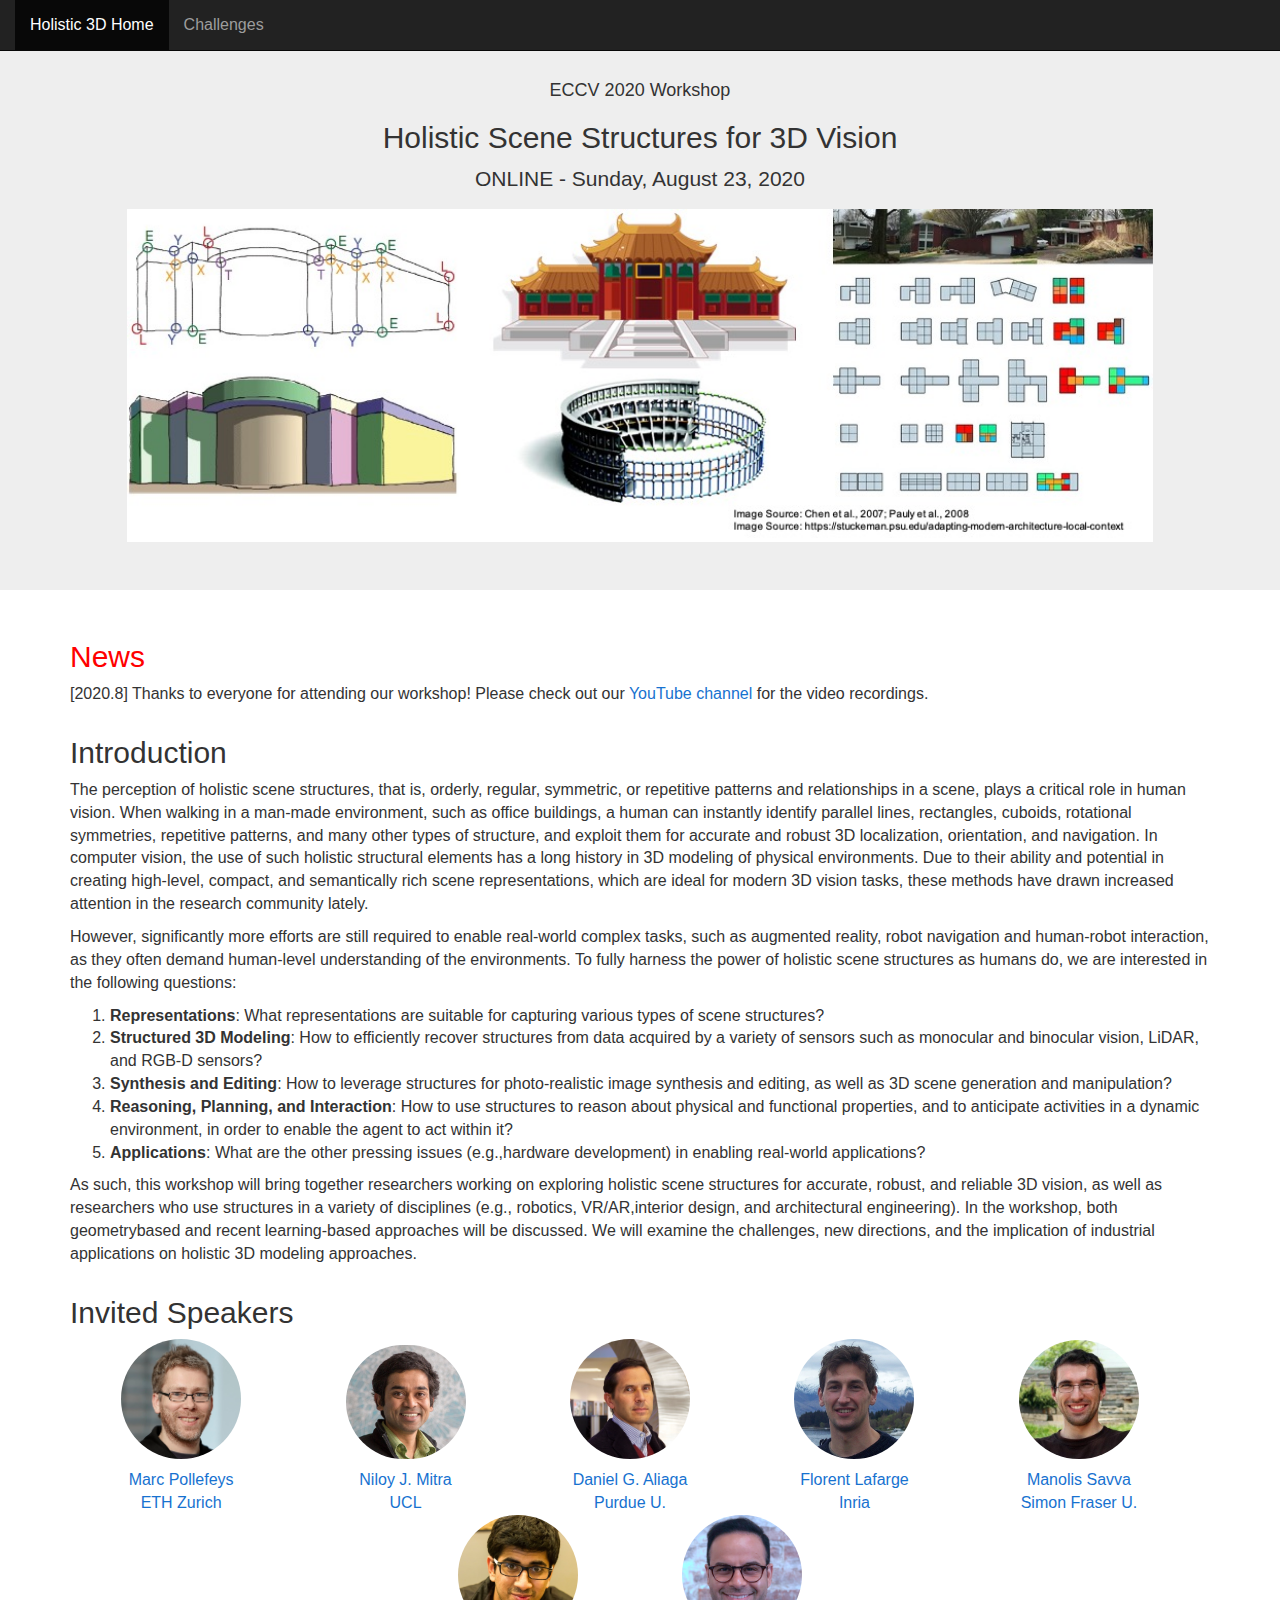
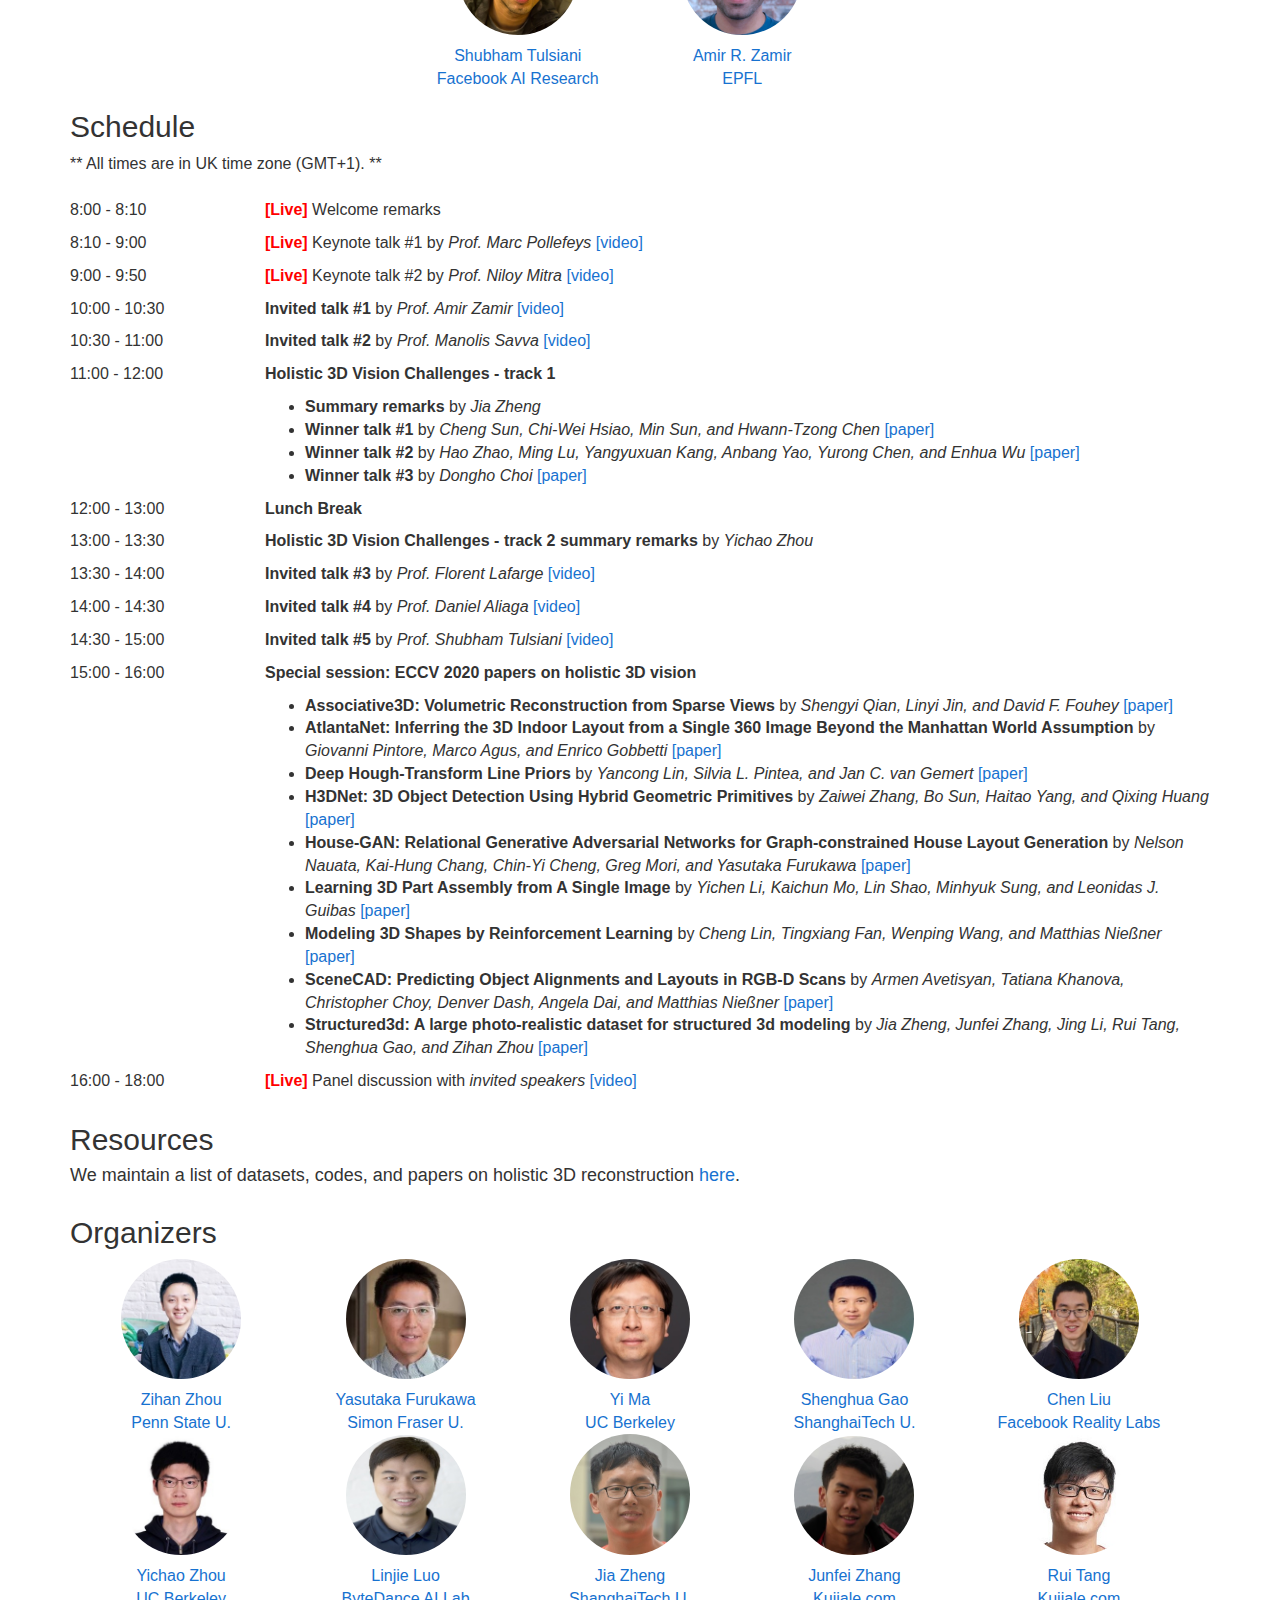
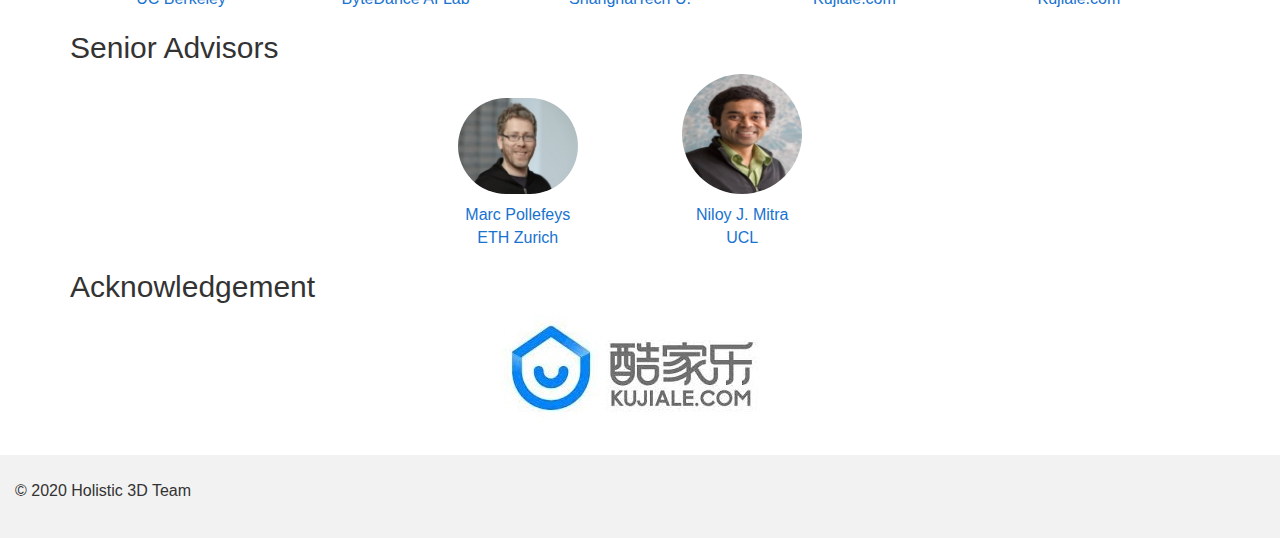
<file: index.html>
<!DOCTYPE html>
<html lang="en">
<head>
  <title>Holistic 3D @ ECCV 2020</title>
  <meta charset="utf-8">
  <meta name="viewport" content="width=device-width, initial-scale=1">
  <link rel="stylesheet" href="https://maxcdn.bootstrapcdn.com/bootstrap/3.4.0/css/bootstrap.min.css">
  <link href="css/style.css" rel="stylesheet" type="text/css" />
  
  <script src="vendor/jquery/jquery.min.js"></script>
  <script src="https://maxcdn.bootstrapcdn.com/bootstrap/3.4.0/js/bootstrap.min.js"></script>
  <style>
    /* Remove the navbar's default margin-bottom and rounded borders */ 
    .navbar {
      margin-bottom: 0;
      border-radius: 0;
    }
    
    /* Add a gray background color and some padding to the footer */
    footer {
      background-color: #f2f2f2;
      padding: 25px;
    }
  </style>
</head>
<body>

<nav class="navbar navbar-inverse navbar-fixed-top">
  <div class="container-fluid">
    
    <div class="navbar-header">
      <button type="button" class="navbar-toggle" data-toggle="collapse" data-target="#myNavbar">
        <span class="icon-bar"></span>
        <span class="icon-bar"></span>
        <span class="icon-bar"></span>                        
      </button>
    </div>
    
    <div class="collapse navbar-collapse" id="myNavbar">
      <ul class="nav navbar-nav">
        <li class="active"><a href="index.html">Holistic 3D Home</a></li>
        <li><a href="challenge.html">Challenges</a></li>
        <!-- <li><a href="speakers.html">Invited Speakers</a></li> -->
      </ul>
    </div>
    
  </div>
</nav>

<br>

<div class="jumbotron">
  <div class="container text-center">
    <h4>ECCV 2020 Workshop</h4>
    <h2>Holistic Scene Structures for 3D Vision</h2>
    <p>ONLINE - Sunday, August 23, 2020</p>
    <img src="figures/teaser.jpg" width="90%">
  </div>
</div>

<div class="container" id="news">
  <h2><font color=red>News</font></h2>
  <p>
    [2020.8] Thanks to everyone for attending our workshop! Please check out our <a href="https://www.youtube.com/channel/UCKzkxFOztyLWhY4-zvVhhcw/videos">YouTube channel</a> for the video recordings.
  </p>
</div>
  
<div class="container" id="introduction">
  <h2>Introduction</h2>
  <p>
  The perception of holistic scene structures, that is, orderly, regular, symmetric, or repetitive patterns and relationships in a scene, plays a critical role in human vision. When walking in a man-made environment, such as office buildings, a human can instantly identify parallel lines, rectangles, cuboids, rotational symmetries, repetitive patterns, and many other types of structure, and exploit them for accurate and robust 3D localization, orientation, and navigation. In computer vision, the use of such holistic structural elements has a long history in 3D modeling of physical environments. Due to their ability and potential in creating high-level, compact, and semantically rich scene representations, which are ideal for modern 3D vision tasks, these methods have drawn increased attention in the research community lately.
  </p>
  <p>
  However, significantly more efforts are still required to enable real-world complex tasks, such as augmented reality, robot navigation and human-robot interaction, as they often demand human-level understanding of the environments. To fully harness the power of holistic scene structures as humans do, we are interested in the following questions: 
  <ol>
    <li><b>Representations</b>: What representations are suitable for capturing various types of scene structures?</li>
    <li><b>Structured 3D Modeling</b>: How to efficiently recover structures from data acquired by a variety of sensors such as monocular and binocular vision, LiDAR, and RGB-D sensors?</li>
    <li><b>Synthesis and Editing</b>: How to leverage structures for photo-realistic image synthesis and editing, as well as 3D scene generation and manipulation?</li>
    <li><b>Reasoning, Planning, and Interaction</b>: How to use structures to reason about physical and functional properties, and to anticipate activities in a dynamic environment, in order to enable the agent to act within it?</li>
    <li><b>Applications</b>: What are the other pressing issues (e.g.,hardware development) in enabling real-world applications?</li>
  </ol>
  </p>
  <p>
  As such, this workshop will bring together researchers working on exploring holistic scene structures for accurate, robust, and reliable 3D vision, as well as researchers who use structures in a variety of disciplines (e.g., robotics, VR/AR,interior design, and architectural engineering). In the workshop, both geometrybased and recent learning-based approaches will be discussed. We will examine the challenges, new directions, and the implication of industrial applications on holistic 3D modeling approaches.
  </p>
</div>

<div class="container" id="organizers">
  <h2>Invited Speakers</h2>
  <div align="center">
      
      <div class="instructor">
          <a href="https://people.inf.ethz.ch/pomarc/">
              <div class="instructorphoto"><img src="figures-speaker/marc.jpg" id="marc"></div>
              <div>Marc Pollefeys<br>ETH Zurich</div>
          </a>
      </div>

      <div class="instructor">
        <a href="http://www0.cs.ucl.ac.uk/staff/n.mitra/">
            <div class="instructorphoto"><img src="figures-speaker/niloy.jpg" id="niloy"></div>
            <div>Niloy J. Mitra<br>UCL</div>
        </a>
      </div>

      <div class="instructor">
        <a href="https://www.cs.purdue.edu/homes/aliaga/">
            <div class="instructorphoto"><img src="figures-speaker/daniel.jpg" id="daniel"></div>
            <div>Daniel G. Aliaga<br>Purdue U.</div>
        </a>
      </div>

      <div class="instructor">
        <a href="https://www-sop.inria.fr/members/Florent.Lafarge/">
            <div class="instructorphoto"><img src="figures-speaker/florent.jpg" id="florent"></div>
            <div>Florent Lafarge<br>Inria</div>
        </a>
      </div>

      <div class="instructor">
        <a href="https://msavva.github.io/">
            <div class="instructorphoto"><img src="figures-speaker/manolis.jpg" id="manolis"></div>
            <div>Manolis Savva<br>Simon Fraser U.</div>
        </a>
      </div>

      <div class="instructor">
        <a href="http://shubhtuls.github.io/">
            <div class="instructorphoto"><img src="figures-speaker/shubham.jpg" id="shubham"></div>
            <div>Shubham Tulsiani<br>Facebook AI Research</div>
        </a>
      </div>

      <div class="instructor">
        <a href="https://cs.stanford.edu/~amirz/">
            <div class="instructorphoto"><img src="figures-speaker/amir.png" id="amir"></div>
            <div>Amir R. Zamir<br>EPFL</div>
        </a>
      </div>

  </div>
</div>

<div class="container" id="schedule">
  <h2>Schedule</h2>
  ** All times are in UK time zone (GMT+1). ** <br> <br>

  <div class="schedule">

  <div class="row">
    <div class="col-md-2">
      <span class="announce_date">8:00 - 8:10 </span>
    </div>
    <div class="col-md-10">
      <p><b><font color=red>[Live]</font></b> Welcome remarks </p>
    </div>
  </div>

  <div class="row">
    <div class="col-md-2">
      <span class="announce_date">8:10 - 9:00 </span>
    </div>
    <div class="col-md-10">
      <p><b><font color=red>[Live]</font></b> Keynote talk #1</b> by <em> Prof. Marc Pollefeys </em> <a href="https://www.youtube.com/watch?v=jDEJIwBVvDI&list=PLu1leaAcmkLTi2CKocSGbq2JciHTb3uwW">[video]</a> </p>
    </div>
  </div>

  <div class="row">
    <div class="col-md-2">
      <span class="announce_date">9:00 - 9:50 </span>
    </div>
    <div class="col-md-10">
      <p><b><font color=red>[Live]</font></b> Keynote talk #2</b> by <em> Prof. Niloy Mitra </em> <a href="https://www.youtube.com/watch?v=jDEJIwBVvDI&list=PLu1leaAcmkLTi2CKocSGbq2JciHTb3uwW&index=1&t=3118s">[video]</a> </p>
    </div>
  </div>

  <div class="row">
    <div class="col-md-2">
      <span class="announce_date">10:00 - 10:30 </span>
    </div>
    <div class="col-md-10">
      <p><b>Invited talk #1</b> by <em>Prof. Amir Zamir </em> <a href="https://www.youtube.com/watch?v=g75awl7YfSM&list=PLu1leaAcmkLTi2CKocSGbq2JciHTb3uwW">[video]</a></p>
    </div>
  </div>

  <div class="row">
    <div class="col-md-2">
      <span class="announce_date">10:30 - 11:00 </span>
    </div>
    <div class="col-md-10">
      <p><b>Invited talk #2</b> by <em>Prof. Manolis Savva </em> <a href="https://www.youtube.com/watch?v=sGSebkM65rk&list=PLu1leaAcmkLTi2CKocSGbq2JciHTb3uwW">[video]</a></p>
    </div>
  </div>

  <div class="row">
    <div class="col-md-2">
      <span class="announce_date">11:00 - 12:00 </span>
    </div>
    <div class="col-md-10">
      <p>
      <b>Holistic 3D Vision Challenges - track 1</b>
      <ul>
        <li><b>Summary remarks</b> by <em>Jia Zheng</em> </li>
        <li><b>Winner talk #1</b> by <em>Cheng Sun, Chi-Wei Hsiao, Min Sun, and Hwann-Tzong Chen</em> <a href="https://arxiv.org/abs/1901.03861">[paper]</a>  </li>
        <li><b>Winner talk #2</b> by <em>Hao Zhao, Ming Lu, Yangyuxuan Kang, Anbang Yao, Yurong Chen, and Enhua Wu</em> <a href="papers/room-layout-zhao.pdf">[paper]</a> </li>
        <li><b>Winner talk #3</b> by <em>Dongho Choi</em> <a href="https://arxiv.org/abs/2009.02857">[paper]</a> </li>
      </ul>
      </p>
    </div>
  </div>

  <div class="row">
    <div class="col-md-2">
      <span class="announce_date">12:00 - 13:00 </span>
    </div>
    <div class="col-md-10">
      <p><b>Lunch Break</b></p>
    </div>
  </div>

  <div class="row">
    <div class="col-md-2">
      <span class="announce_date">13:00 - 13:30 </span>
    </div>
    <div class="col-md-10">
      <p><b>Holistic 3D Vision Challenges - track 2 summary remarks</b> by <em>Yichao Zhou</em> </p>
    </div>
  </div>

  <div class="row">
    <div class="col-md-2">
      <span class="announce_date">13:30 - 14:00 </span>
    </div>
    <div class="col-md-10">
      <p><b>Invited talk #3</b> by <em>Prof. Florent Lafarge </em> <a href="https://www.youtube.com/watch?v=2EL-0tDJtZk&list=PLu1leaAcmkLTi2CKocSGbq2JciHTb3uwW">[video]</a> </p>
    </div>
  </div>

  <div class="row">
    <div class="col-md-2">
      <span class="announce_date">14:00 - 14:30 </span>
    </div>
    <div class="col-md-10">
      <p><b>Invited talk #4</b> by <em>Prof. Daniel Aliaga </em> <a href="https://www.youtube.com/watch?v=mFJxeCnauV4&list=PLu1leaAcmkLTi2CKocSGbq2JciHTb3uwW">[video]</a></p>
    </div>
  </div>

  <div class="row">
    <div class="col-md-2">
      <span class="announce_date">14:30 - 15:00  </span>
    </div>
    <div class="col-md-10">
      <p><b>Invited talk #5</b> by <em>Prof. Shubham Tulsiani </em> <a href="https://www.youtube.com/watch?v=fJLElRxUC-o&list=PLu1leaAcmkLTi2CKocSGbq2JciHTb3uwW">[video]</a></p>
    </div>
  </div>

  <div class="row">
    <div class="col-md-2">
      <span class="announce_date">15:00 - 16:00  </span>
    </div>
    <div class="col-md-10">
      <p>
        <b>Special session: ECCV 2020 papers on holistic 3D vision</b>
        <ul>
          <li><b>Associative3D: Volumetric Reconstruction from Sparse Views</b> by <em>Shengyi Qian, Linyi Jin, and David F. Fouhey</em> <a href="https://arxiv.org/abs/2007.13727">[paper]</a> </li>
          <li><b>AtlantaNet: Inferring the 3D Indoor Layout from a Single 360 Image Beyond the Manhattan World Assumption</b> by <em>Giovanni Pintore, Marco Agus, and Enrico Gobbetti</em> <a href="http://vic.crs4.it/data/papers/eccv2020-atlantanet.pdf">[paper]</a> </li>
          <li><b>Deep Hough-Transform Line Priors</b> by <em>Yancong Lin, Silvia L. Pintea, and Jan C. van Gemert</em> <a href="https://arxiv.org/abs/2007.09493">[paper]</a> </li>
          <li><b>H3DNet: 3D Object Detection Using Hybrid Geometric Primitives</b> by <em>Zaiwei Zhang, Bo Sun, Haitao Yang, and Qixing Huang</em> <a href="https://arxiv.org/abs/2006.05682">[paper]</a> </li>
          <li><b>House-GAN: Relational Generative Adversarial Networks for Graph-constrained House Layout Generation</b> by <em>Nelson Nauata, Kai-Hung Chang, Chin-Yi Cheng, Greg Mori, and Yasutaka Furukawa</em> <a href="https://ennauata.github.io/housegan/page.html">[paper]</a> </li>
          <li><b>Learning 3D Part Assembly from A Single Image</b> by <em>Yichen Li, Kaichun Mo, Lin Shao, Minhyuk Sung, and Leonidas J. Guibas</em> <a href="https://cs.stanford.edu/~kaichun/impartass/">[paper]</a> </li>
          <li><b>Modeling 3D Shapes by Reinforcement Learning</b> by <em>Cheng Lin, Tingxiang Fan, Wenping Wang, and Matthias Nießner</em> <a href="https://arxiv.org/abs/2003.12397">[paper]</a> </li>
          <li><b>SceneCAD: Predicting Object Alignments and Layouts in RGB-D Scans</b> by <em>Armen Avetisyan, Tatiana Khanova, Christopher Choy, Denver Dash, Angela Dai, and Matthias Nießner</em> <a href="https://arxiv.org/abs/2003.12622">[paper]</a> </li>
          <li><b>Structured3d: A large photo-realistic dataset for structured 3d modeling</b> by <em>Jia Zheng, Junfei Zhang, Jing Li, Rui Tang, Shenghua Gao, and Zihan Zhou</em> <a href="https://structured3d-dataset.org/">[paper]</a> </li>
        </ul>
      </p>
    </div>
  </div>

  <div class="row">
    <div class="col-md-2">
      <span class="announce_date">16:00 - 18:00  </span>
    </div>
    <div class="col-md-10">
      <p><b><font color=red>[Live]</font></b> Panel discussion</b> with <em> invited speakers </em> <a href="https://www.youtube.com/watch?v=sLxq6j31ARg&list=PLu1leaAcmkLTi2CKocSGbq2JciHTb3uwW">[video]</a> </p>
    </div>
  </div>


  </div>
</div>

<div class="container" id="resources">
  <h2>Resources</h2>
  <h4>We maintain a list of datasets, codes, and papers on holistic 3D reconstruction <a href="https://github.com/holistic-3d/awesome-holistic-3d">here</a>.</h4>
</div>

<div class="container" id="organizers">
  <h2>Organizers</h2>
  <div align="center">
      
      <div class="instructor">
          <a href="https://faculty.ist.psu.edu/zzhou/">
              <div class="instructorphoto"><img src="figures/zihan.jpg" id="zhou"></div>
              <div>Zihan Zhou<br>Penn State U.</div>
              
          </a>
      </div>
      
      <div class="instructor">
          <a href="https://www.sfu.ca/computing/people/faculty/yasutakafurukawa1.html">
              <div class="instructorphoto"><img src="figures/furukawa.jpg" id="furukawa"></div>
              <div>Yasutaka Furukawa<br>Simon Fraser U.</div>
          </a>
      </div>
      
      <div class="instructor">
          <a href="https://people.eecs.berkeley.edu/~yima/">
              <div class="instructorphoto"><img src="figures/YiMa.jpg" id="ma"></div>
              <div>Yi Ma<br>UC Berkeley</div>
          </a>
      </div>
      
      <div class="instructor">
          <a href="http://sist.shanghaitech.edu.cn/sist_en/2018/0820/c3846a31775/page.htm">
              <div class="instructorphoto"><img src="figures/shenghua.jpg" id="gao"></div>
              <div>Shenghua Gao<br>ShanghaiTech U.</div>
          </a>
      </div>
      <div class="instructor">
          <a href="http://art-programmer.github.io/">
              <div class="instructorphoto"><img src="figures/chenliu.jpg" id="liu"></div>
              <div>Chen Liu<br>Facebook Reality Labs</div>
          </a>
      </div>

      <div class="instructor">
          <a href="https://yichaozhou.com/">
              <div class="instructorphoto"><img src="figures/yichao.jpg" id="yichao"></div>
              <div>Yichao Zhou<br>UC Berkeley</div>
          </a>
      </div>

      <div class="instructor">
          <a href="http://linjieluo.com/">
              <div class="instructorphoto"><img src="figures/linjie.jpg" id="luo"></div>
              <div>Linjie Luo<br>ByteDance AI Lab</div>
          </a>
      </div>
    
      <div class="instructor">
          <a href="https://bertjiazheng.github.io/">
              <div class="instructorphoto"><img src="figures/jia.jpg" id="zheng"></div>
              <div>Jia Zheng<br>ShanghaiTech U.</div>
          </a>
      </div>

      <div class="instructor">
        <a href="https://www.linkedin.com/in/%E9%AA%8F%E9%A3%9E-%E5%BC%A0-1bb82691/?locale=en_US">
            <div class="instructorphoto"><img src="figures/ahui.png" id="ahui"></div>
            <div>Junfei Zhang<br>Kujiale.com</div>
        </a>
    </div>

    <div class="instructor">
      <a href="https://cn.linkedin.com/in/rui-tang-50973488">
          <div class="instructorphoto"><img src="figures/ati.jpg" id="ati"></div>
          <div>Rui Tang<br>Kujiale.com</div>
      </a>
  </div>

</div>
  <h2>Senior Advisors</h2>
  <div align="center">
    <div class="instructor">
        <a href="https://inf.ethz.ch/personal/marc.pollefeys/">
            <div class="instructorphoto"><img src="figures/marc.jpg" id="marc"></div>
            <div>Marc Pollefeys<br>ETH Zurich</div>
        </a>
    </div>

    <div class="instructor">
        <a href="http://www0.cs.ucl.ac.uk/staff/n.mitra/">
            <div class="instructorphoto"><img src="figures/niloy.jpg" id="niloy"></div>
            <div>Niloy J. Mitra<br>UCL</div>
        </a>
    </div>

  </div>

</div>

<div class="container" id="References">
    <h2>Acknowledgement</h2>
    <div align="center">
      <img src="figures/kujiale.jpg">
    </div>
</div>

<br>
  
 
<footer class="container-fluid">
    <p>&copy 2020 Holistic 3D Team</p>
</footer>


</body>
</html>
</file>
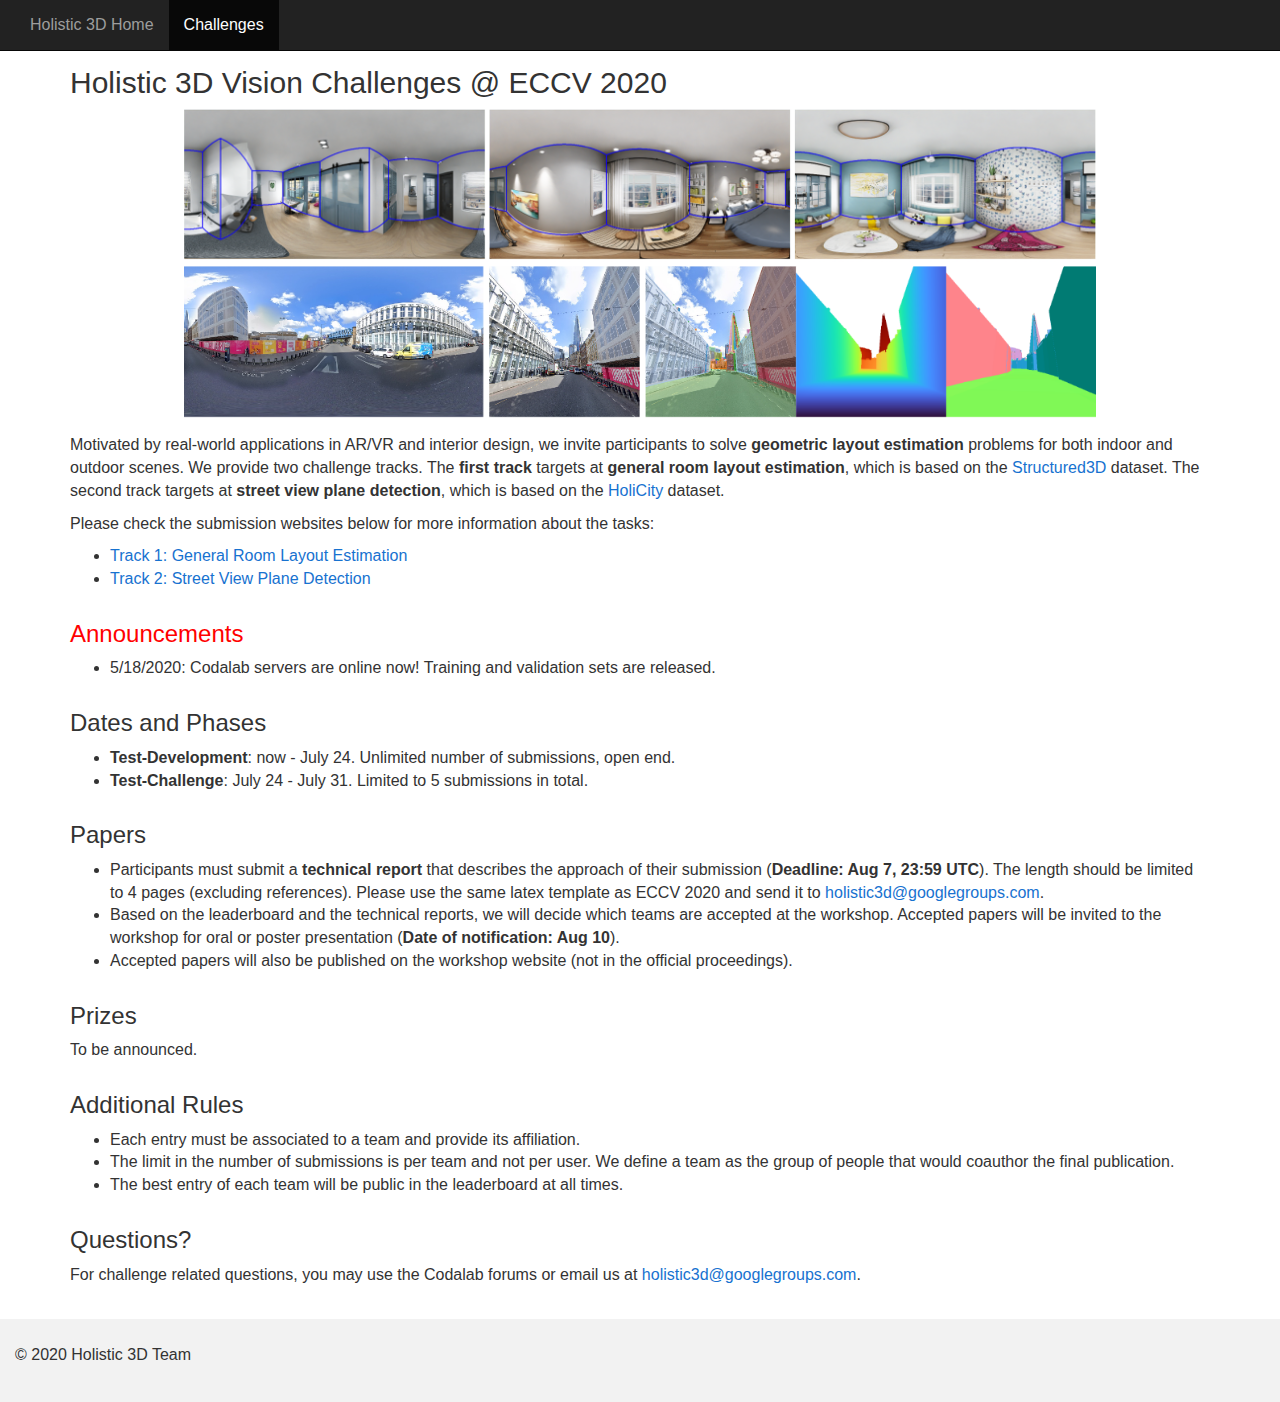
<file: challenge.html>
<!DOCTYPE html>
<html lang="en">
<head>
  <title>Holistic 3D @ ECCV 2020</title>
  <meta charset="utf-8">
  <meta name="viewport" content="width=device-width, initial-scale=1">
  <link rel="stylesheet" href="https://maxcdn.bootstrapcdn.com/bootstrap/3.4.0/css/bootstrap.min.css">
  <link href="css/style.css" rel="stylesheet" type="text/css" />
  
  <script src="vendor/jquery/jquery.min.js"></script>
  <script src="https://maxcdn.bootstrapcdn.com/bootstrap/3.4.0/js/bootstrap.min.js"></script>
  <style>
    /* Remove the navbar's default margin-bottom and rounded borders */ 
    .navbar {
      margin-bottom: 0;
      border-radius: 0;
    }
    
    /* Add a gray background color and some padding to the footer */
    footer {
      background-color: #f2f2f2;
      padding: 25px;
    }
  </style>
</head>
<body>

<nav class="navbar navbar-inverse navbar-fixed-top">
  <div class="container-fluid">
    
    <div class="navbar-header">
      <button type="button" class="navbar-toggle" data-toggle="collapse" data-target="#myNavbar">
        <span class="icon-bar"></span>
        <span class="icon-bar"></span>
        <span class="icon-bar"></span>                        
      </button>
    </div>
    
    <div class="collapse navbar-collapse" id="myNavbar">
      <ul class="nav navbar-nav">
        <li><a href="index.html">Holistic 3D Home</a></li>
        <li class="active"><a href="challenge.html">Challenges</a></li>
        <!-- <li><a href="speakers.html">Invited Speakers</a></li> -->
      </ul>
    </div>
    
  </div>
</nav>

<br>
<br>
  
<div class="container">
  <h2>Holistic 3D Vision Challenges @ ECCV 2020</h2>
  <p><center><img src="figures/room.png" width="80%"> <img src="figures/street.png" width="80%"> </center></p>
  <p>
    Motivated by real-world applications in AR/VR and interior design, we invite participants to solve <b>geometric layout estimation</b> problems for both indoor and outdoor scenes. We provide two challenge tracks. The <b>first track</b> targets at <b>general room layout estimation</b>, which is based on the <a href="https://structured3d-dataset.org/">Structured3D</a> dataset. The second track targets at <b>street view plane detection</b>, which is based on the <a href="https://holicity.io/">HoliCity</a> dataset.
  </p>
  <p>
    Please check the submission websites below for more information about the tasks:
    <ul>
      <li><a href="https://competitions.codalab.org/competitions/24183">Track 1: General Room Layout Estimation</a></li>
      <li><a href="https://competitions.codalab.org/competitions/24942">Track 2: Street View Plane Detection</a></li>
    </ul>
  </p>

</div>

<div class="container">
  <h3><font color=red>Announcements</font></h3>
  <ul>
    <li>5/18/2020: Codalab servers are online now! Training and validation sets are released.</li>
  </ul>
</div>

<div class="container">
    <h3>Dates and Phases</h3>
    <ul>
      <li><b>Test-Development</b>: now - July 24. Unlimited number of submissions, open end.</li>
      <li><b>Test-Challenge</b>: July 24 - July 31. Limited to 5 submissions in total.</li>
    </ul>
</div>

<div class="container">
  <h3>Papers</h3>
  <ul>
    <li>
      Participants must submit a <b>technical report</b> that describes the approach of their submission (<b>Deadline: Aug 7, 23:59 UTC</b>). The length should be limited to 4 pages (excluding references). Please use the same latex template as ECCV 2020 and send it to <a href="mailto:holistic3d@googlegroups.com">holistic3d@googlegroups.com</a>. 
    </li>
    <li>
      Based on the leaderboard and the technical reports, we will decide which teams are accepted at the workshop. Accepted papers will be invited to the workshop for oral or poster presentation (<b>Date of notification: Aug 10</b>).
    </li>
    <li>
      Accepted papers will also be published on the workshop website (not in the official proceedings). 
    </li>
  </ul>
    
</div>

<div class="container">
  <h3>Prizes</h3>
  <p>To be announced.</p>
</div>

<div class="container">
  <h3>Additional Rules</h3>
  <ul>
    <li>Each entry must be associated to a team and provide its affiliation.</li>
    <li>The limit in the number of submissions is per team and not per user. We define a team as the group of people that would coauthor the final publication.</li>
    <li>The best entry of each team will be public in the leaderboard at all times.</li>
  </ul>
</div>


<div class="container">
  <h3>Questions?</h3>
  <p>
    For challenge related questions, you may use the Codalab forums or email us at <a href="mailto:holistic3d@googlegroups.com">holistic3d@googlegroups.com</a>.
  </p>
</div>

<br>

<footer class="container-fluid">
  <p>&copy 2020 Holistic 3D Team</p>
</footer>


</body>
</html>
</file>
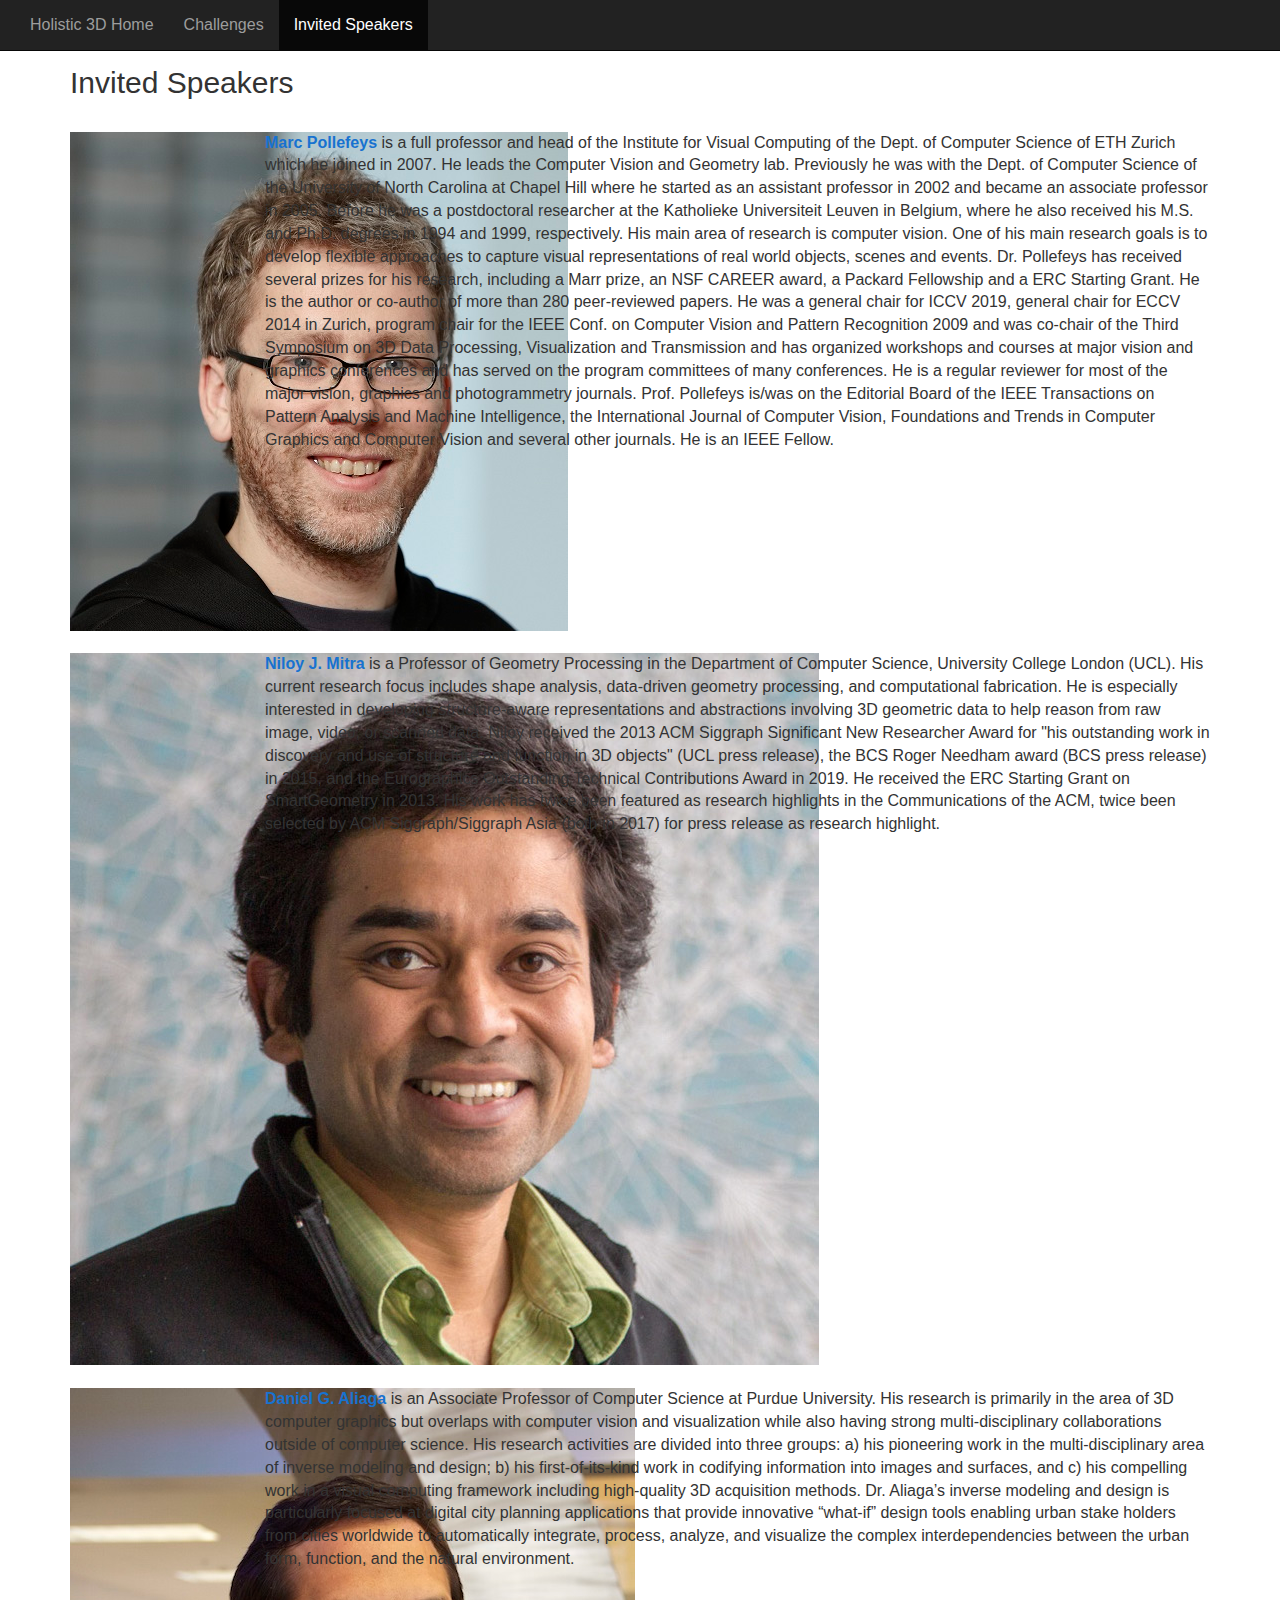
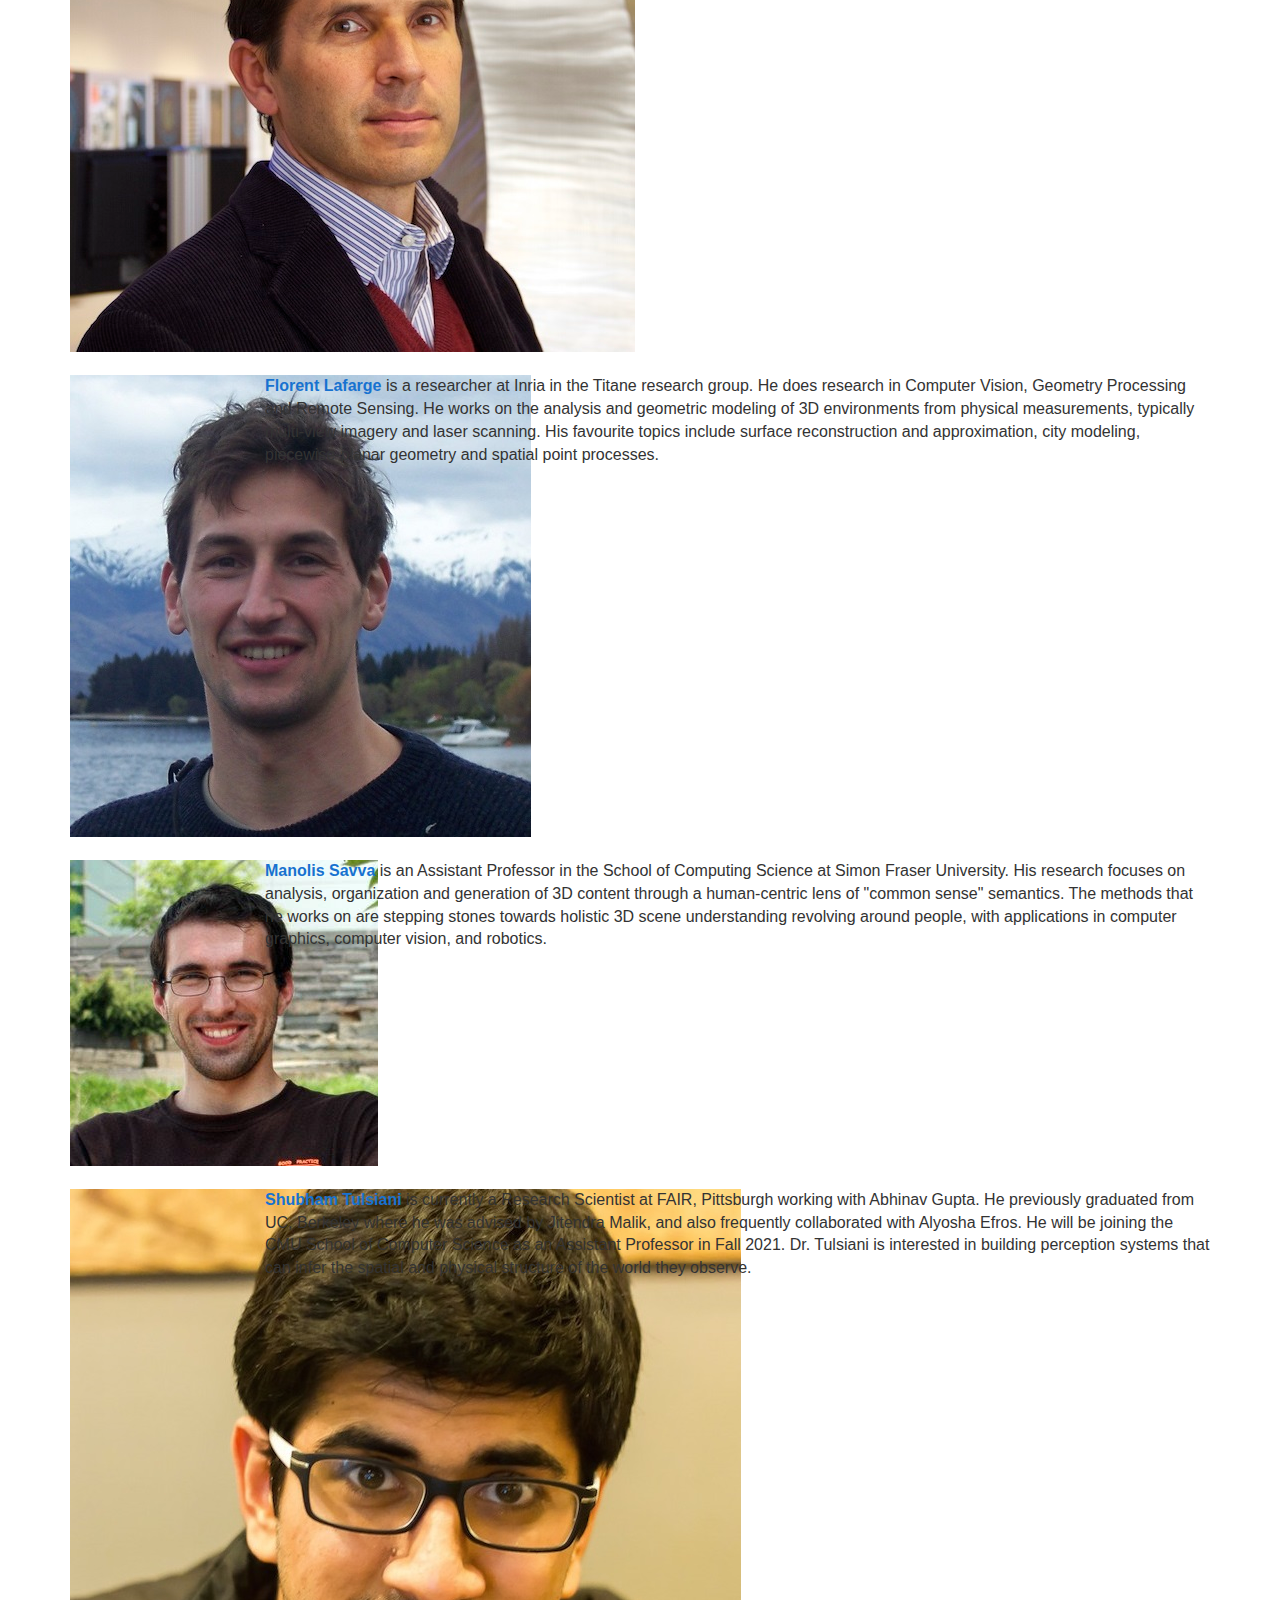
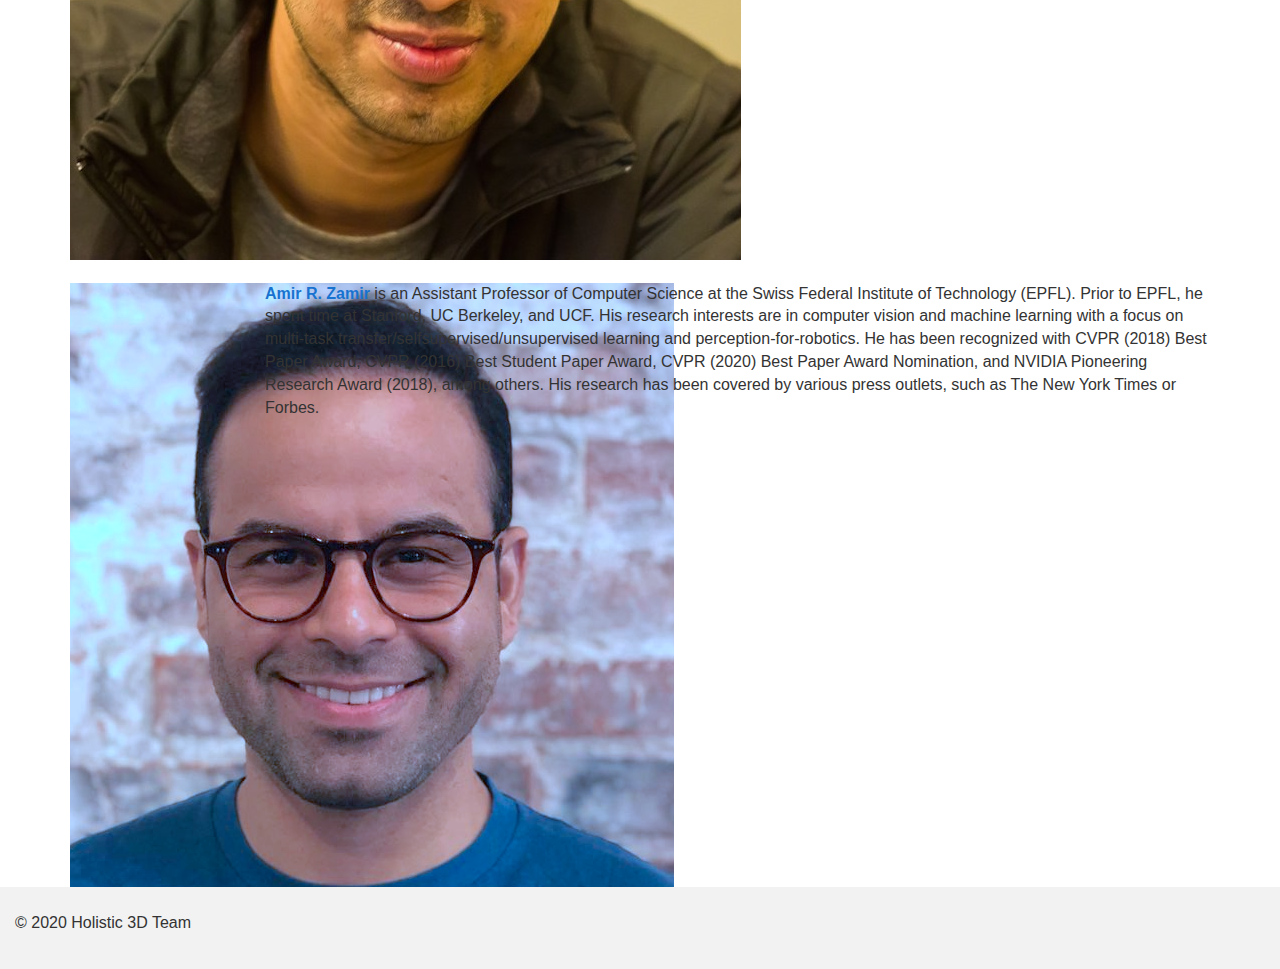
<file: speakers.html>
<!DOCTYPE html>
<html lang="en">
<head>
  <title>Holistic 3D @ ECCV 2020</title>
  <meta charset="utf-8">
  <meta name="viewport" content="width=device-width, initial-scale=1">
  <link rel="stylesheet" href="https://maxcdn.bootstrapcdn.com/bootstrap/3.4.0/css/bootstrap.min.css">
  <link href="css/style.css" rel="stylesheet" type="text/css" />
  
  <script src="vendor/jquery/jquery.min.js"></script>
  <script src="https://maxcdn.bootstrapcdn.com/bootstrap/3.4.0/js/bootstrap.min.js"></script>
  <style>
    /* Remove the navbar's default margin-bottom and rounded borders */ 
    .navbar {
      margin-bottom: 0;
      border-radius: 0;
    }
    
    /* Add a gray background color and some padding to the footer */
    footer {
      background-color: #f2f2f2;
      padding: 25px;
    }
  </style>
</head>
<body>

<nav class="navbar navbar-inverse navbar-fixed-top">
  <div class="container-fluid">
    
    <div class="navbar-header">
      <button type="button" class="navbar-toggle" data-toggle="collapse" data-target="#myNavbar">
        <span class="icon-bar"></span>
        <span class="icon-bar"></span>
        <span class="icon-bar"></span>                        
      </button>
    </div>
    
    <div class="collapse navbar-collapse" id="myNavbar">
      <ul class="nav navbar-nav">
        <li><a href="index.html">Holistic 3D Home</a></li>
        <li><a href="challenge.html">Challenges</a></li>
        <li class="active"><a href="speakers.html">Invited Speakers</a></li>
      </ul>
    </div>
    
  </div>
</nav>

<br>
<br>
  
<div class="container">
  <h2>Invited Speakers</h2>
  
</div>

<br>

<div class="container">

<div class="row">
  <div class="col-md-2">
    <div class="instructorphotolarge"><img src="figures-speaker/marc.jpg"></div>
  </div>

  <div class="col-md-10">
    <p>
      <b><a href="https://people.inf.ethz.ch/pomarc/">Marc Pollefeys</a></b> is a full professor and head of the Institute for Visual Computing of the Dept. of Computer Science of ETH Zurich which he joined in 2007.  He leads the Computer Vision and Geometry lab.  Previously he was with the Dept. of Computer Science of the University of North Carolina at Chapel Hill where he started as an assistant professor in 2002 and became an associate professor in 2005.  Before he was a postdoctoral researcher at the Katholieke Universiteit Leuven in Belgium, where he also received his M.S. and Ph.D. degrees in 1994 and 1999, respectively. His main area of research is computer vision.  One of his main research goals is to develop flexible approaches to capture visual representations of real world objects, scenes and events. Dr. Pollefeys has received several prizes for his research, including a Marr prize, an NSF CAREER award, a Packard Fellowship and a ERC Starting Grant. He is the author or co-author of more than 280 peer-reviewed papers.  He was a general chair for ICCV 2019, general chair for ECCV 2014 in Zurich, program chair for the IEEE Conf. on Computer Vision and Pattern Recognition 2009 and was co-chair of the Third Symposium on 3D Data Processing, Visualization and Transmission and has organized workshops and courses at major vision and graphics conferences and has served on the program committees of many conferences. He is a regular reviewer for most of the major vision, graphics and photogrammetry journals.  Prof. Pollefeys is/was on the Editorial Board of the IEEE Transactions on Pattern Analysis and Machine Intelligence, the International Journal of Computer Vision, Foundations and Trends in Computer Graphics and Computer Vision and several other journals.  He is an IEEE Fellow.
    </p>
  </div>
</div>

<br>

<div class="row">
  <div class="col-md-2">
    <div class="instructorphotolarge"><img src="figures-speaker/niloy.jpg"></div>
  </div>

  <div class="col-md-10">
    <p>
      <b><a href="http://www0.cs.ucl.ac.uk/staff/n.mitra/">Niloy J. Mitra</a></b> is a Professor of Geometry Processing in the Department of Computer Science, University College London (UCL). His current research focus includes shape analysis, data-driven geometry processing, and computational fabrication. He is especially interested in developing structure-aware representations and abstractions involving 3D geometric data to help reason from raw image, video, or scanned data. 

      Niloy received the 2013 ACM Siggraph Significant New Researcher Award for "his outstanding work in discovery and use of structure and function in 3D objects" (UCL press release), the BCS Roger Needham award (BCS press release) in 2015, and the Eurographics Outstanding Technical Contributions Award in 2019. He received the ERC Starting Grant on SmartGeometry in 2013. His work has twice been featured as research highlights in the Communications of the ACM, twice been selected by ACM Siggraph/Siggraph Asia (both in 2017) for press release as research highlight.
    </p>
  </div>
</div>

<br>

<div class="row">
  <div class="col-md-2">
    <div class="instructorphotolarge"><img src="figures-speaker/daniel.jpg"></div>
  </div>

  <div class="col-md-10">
    <p>
      <b><a href="https://www.cs.purdue.edu/homes/aliaga/">Daniel G. Aliaga</a></b> is an Associate Professor of Computer Science at Purdue University. His research is primarily in the area of 3D computer graphics but overlaps with computer vision and visualization while also having strong multi-disciplinary collaborations outside of computer science. His research activities are divided into three groups: a) his pioneering work in the multi-disciplinary area of inverse modeling and design; b) his first-of-its-kind work in codifying information into images and surfaces, and c) his compelling work in a visual computing framework including high-quality 3D acquisition methods. Dr. Aliaga’s inverse modeling and design is particularly focused at digital city planning applications that provide innovative “what-if” design tools enabling urban stake holders from cities worldwide to automatically integrate, process, analyze, and visualize the complex interdependencies between the urban form, function, and the natural environment.
    </p>
  </div>
</div>

<br>

<div class="row">
  <div class="col-md-2">
    <div class="instructorphotolarge"><img src="figures-speaker/florent.jpg"></div>
  </div>

  <div class="col-md-10">
    <p>
      <b><a href="https://www-sop.inria.fr/members/Florent.Lafarge/">Florent Lafarge</a></b> is a researcher at Inria in the Titane research group. He does research in Computer Vision, Geometry Processing and Remote Sensing. He works on the analysis and geometric modeling of 3D environments from physical measurements, typically multi-view imagery and laser scanning. His favourite topics include surface reconstruction and approximation, city modeling, piecewise-planar geometry and spatial point processes. 
    </p>
  </div>
</div>

<br>

<div class="row">
  <div class="col-md-2">
    <div class="instructorphotolarge"><img src="figures-speaker/manolis.jpg"></div>
  </div>

  <div class="col-md-10">
    <p>
      <b><a href="https://msavva.github.io/">Manolis Savva</a></b> is an Assistant Professor in the School of Computing Science at Simon Fraser University. His research focuses on analysis, organization and generation of 3D content through a human-centric lens of "common sense" semantics. The methods that he works on are stepping stones towards holistic 3D scene understanding revolving around people, with applications in computer graphics, computer vision, and robotics. 
    </p>
  </div>
</div>

<br>

<div class="row">
  <div class="col-md-2">
    <div class="instructorphotolarge"><img src="figures-speaker/shubham.jpg"></div>
  </div>

  <div class="col-md-10">
    <p>
      <b><a href="http://shubhtuls.github.io/">Shubham Tulsiani</a></b> is currently a Research Scientist at FAIR, Pittsburgh working with Abhinav Gupta. He previously graduated from UC, Berkeley where he was advised by Jitendra Malik, and also frequently collaborated with Alyosha Efros. He will be joining the CMU School of Computer Science as an Assistant Professor in Fall 2021. Dr. Tulsiani is interested in building perception systems that can infer the spatial and physical structure of the world they observe.
    </p>
  </div>
</div>

<br>

<div class="row">
  <div class="col-md-2">
    <div class="instructorphotolarge"><img src="figures-speaker/amir.png"></div>
  </div>

  <div class="col-md-10">
    <p>
      <b><a href="https://cs.stanford.edu/~amirz/">Amir R. Zamir</a></b> is an Assistant Professor of Computer Science at the Swiss Federal Institute of Technology (EPFL). Prior to EPFL, he spent time at Stanford, UC Berkeley, and UCF. His research interests are in computer vision and machine learning with a focus on multi-task transfer/selfsupervised/unsupervised learning and perception-for-robotics. He has been recognized with CVPR (2018) Best Paper Award, CVPR (2016) Best Student Paper Award, CVPR (2020) Best Paper Award Nomination, and NVIDIA Pioneering Research Award (2018), among others. His research has been covered by various press outlets, such as The New York Times or Forbes. 
    </p>
  </div>
</div>

</div>

<footer class="container-fluid">
  <p>&copy 2020 Holistic 3D Team</p>
</footer>


</body>
</html>
</file>
<file: css/style.css>
/* CSS Document */


body {
    /*background: #f7f7f7;*/
    font-family: 'Lato', Verdana, Helvetica, sans-serif;
    font-weight: 300;
    font-size:16px;
}

/* Hyperlinks */

a:link {
    color: #1772d0;
    text-decoration: none;
}/Users/zihan/holistic-3d/iccv19/index.html

a:visited {
    color: #1772d0;
    text-decoration: none;
}

a:active {
    color: red;
    text-decoration: none;
}

a:hover {
    color: #f09228;
    text-decoration: none;
}


/* Schedule */

table.schedule {
    border-width: 1px;
    border-spacing: 2px;
    border-style: none;
    border-color: #000;
    border-collapse: collapse;
    background-color: white;
}

.instructorphoto img {
    width: 120px;
    border-radius: 120px;
    margin-bottom: 10px;
}

.instructorphotosmall img {
    width: 60px;
    border-radius: 60px;
    margin-bottom: 10px;
}

.instructor {
    display: inline-block;
    width: 200px;
    text-align: center;
    margin-right: 20px;
}
</file>
